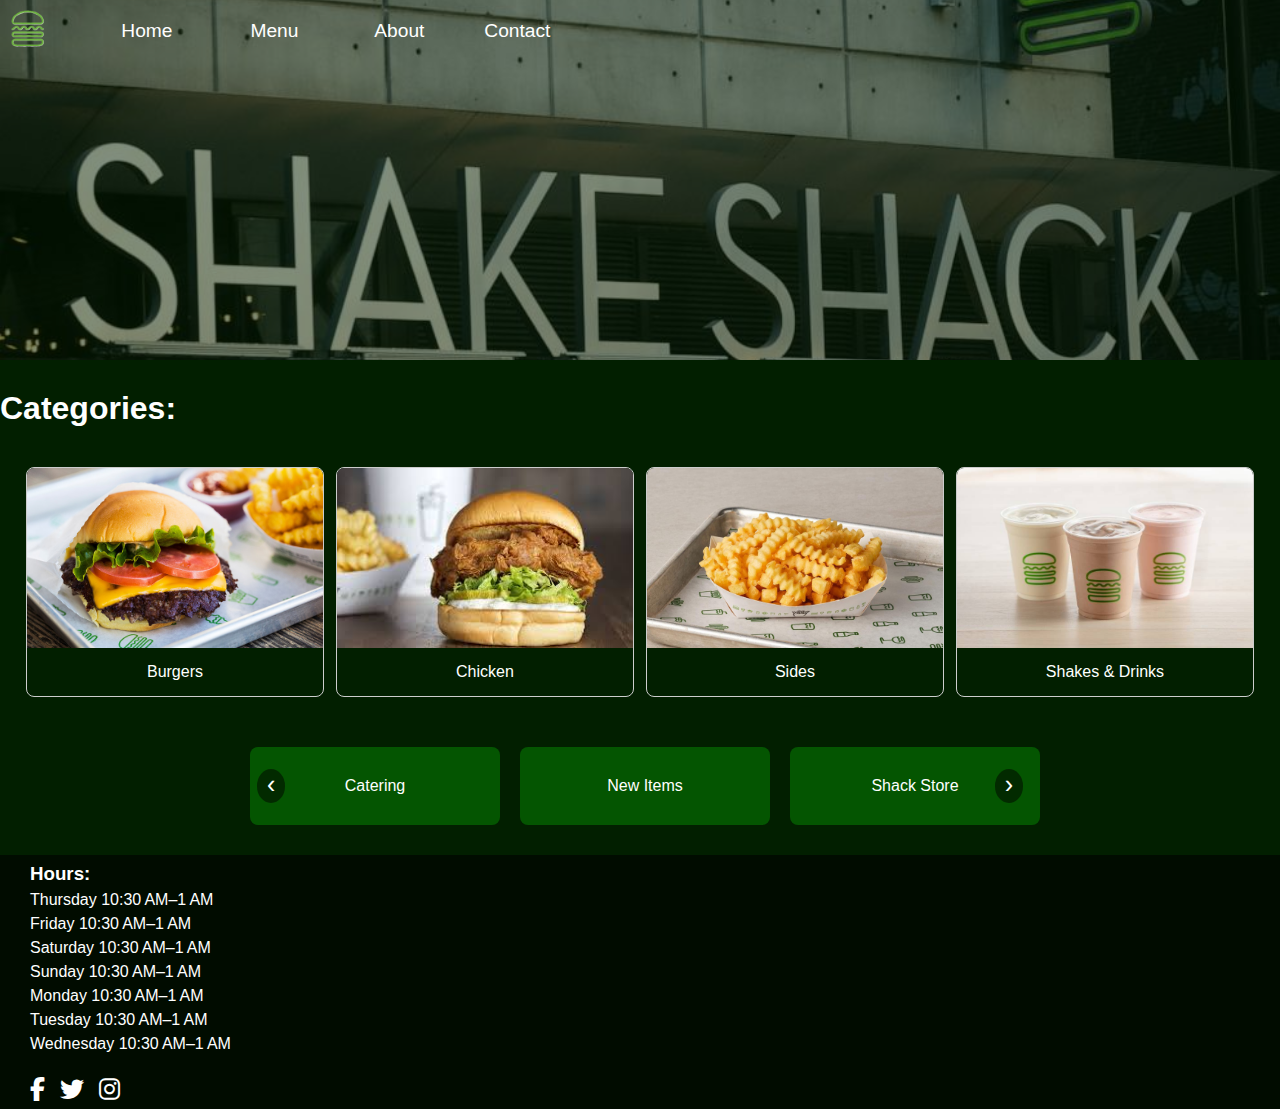
<file: index.html>
<!DOCTYPE html>
<html lang="en">

<head>
    <meta charset="UTF-8">
    <meta name="viewport" content="width=device-width, initial-scale=1.0">
    <meta http-equiv="X-UA-Compatible" content="ie=edge" />
    <title>Document</title>
    <link rel="stylesheet" href="styles.css" />
    <link rel="stylesheet" href="https://cdnjs.cloudflare.com/ajax/libs/font-awesome/6.2.0/css/all.min.css">

</head>

<body>

<!-- 
 **TODO: 
 * Fix Nav bar (hamburger menu for small screen)
 * Fix the scroll 
 * Subheading sizes (same for all)
 
-->

    <div class="navbar">
        <img id="image_bg" src="hw1_images/ss_sign.jpg" alt="restaurant sign">
        <div class="navbar_container">
            <a href="index.html" id="navbar_logo"><img src="hw1_images/logoImage_ss.png" alt="logo image"
                    id="logo_nav"></a>
            <div class="nav_toggle" id="web-menu">
                <span class="bar"></span>

            </div>
            <ul class="nav_menu">
                <li class="navitem"><a href="index.html" class="nav_itemlink" id="homePage">Home</a></li>
                <li class="navitem"><a href="menu.html" class="nav_itemlink" id="menuPage">Menu</a></li>
                <li class="navitem"><a href="about.html" class="nav_itemlink" id="aboutPage">About</a></li>
                <li class="navitem"><a href="contact.html" class="nav_itemlink" id="contactPage">Contact</a></li>

            </ul>
        </div>
    </div>

    <div class="home_screen">
        <h1>Categories: </h1>
    </div>

    <div id="section_item">
        <div class="responsive">
            <div class="gallery">
                <a target="_blank" href="#">
                    <img src="hw1_images/ss_burger.jpg" alt="Cinque Terre">
                </a>
                <div class="desc">Burgers</div>
            </div>
        </div>

        <div class="responsive">
            <div class="gallery">
                <a target="_blank" href="#">
                    <img src="hw1_images/ss_chicken.jpg" alt="Forest">
                </a>
                <div class="desc">Chicken</div>
            </div>
        </div>

        <div class="responsive">
            <div class="gallery">
                <a target="_blank" href="#">
                    <img src="hw1_images/ss_fries.jpg" alt="Northern Lights">
                </a>
                <div class="desc">Sides</div>
            </div>
        </div>

        <div class="responsive">
            <div class="gallery">
                <a target="_blank" href="#">
                    <img src="hw1_images/shake_ss.jpeg" alt="Mountains">
                </a>
                <div class="desc">Shakes & Drinks</div>
            </div>
        </div>


        <div class="clearfix"></div>


    </div>

    <div class="scroll-container">
        <button class="scroll-button" id="scroll-left">
            <p>‹</p>
        </button>
        <div class="scroll-content" id="content-section-scroll">
            <div class="scroll-item">Catering</div>
            <div class="scroll-item">New Items</div>
            <div class="scroll-item">Shack Store</div>
            <div class="scroll-item">Careers</div>


        </div>
        <div class="scroll-button" id="scroll-right">
            <p>›</p>
        </div>
    </div>


    <footer class="f-container">
        <div class="footer-content">
            <div class="footer-text">
                <h3>Hours:</h3>
                <p>Thursday 10:30 AM–1 AM <br>
                    Friday 10:30 AM–1 AM <br>
                    Saturday 10:30 AM–1 AM <br>
                    Sunday 10:30 AM–1 AM <br>
                    Monday 10:30 AM–1 AM <br>
                    Tuesday 10:30 AM–1 AM <br>
                    Wednesday 10:30 AM–1 AM <br>
                </p>
            </div>
            <div class="footer-social">
                <a href="https://facebook.com" target="_blank" aria-label="facebook">
                    <i class="fab fa-facebook-f"></i>
                </a>
                <a href="https://twitter.com" target="_blank" aria-label="twitter">
                    <i class="fab fa-twitter"></i>
                </a>
                <a href="https://instagram.com" target="_blank" aria-label="instagram">
                    <i class="fab fa-instagram"></i>
                </a>
            </div>
        </div>
    </footer>
</body>

</html>
</file>
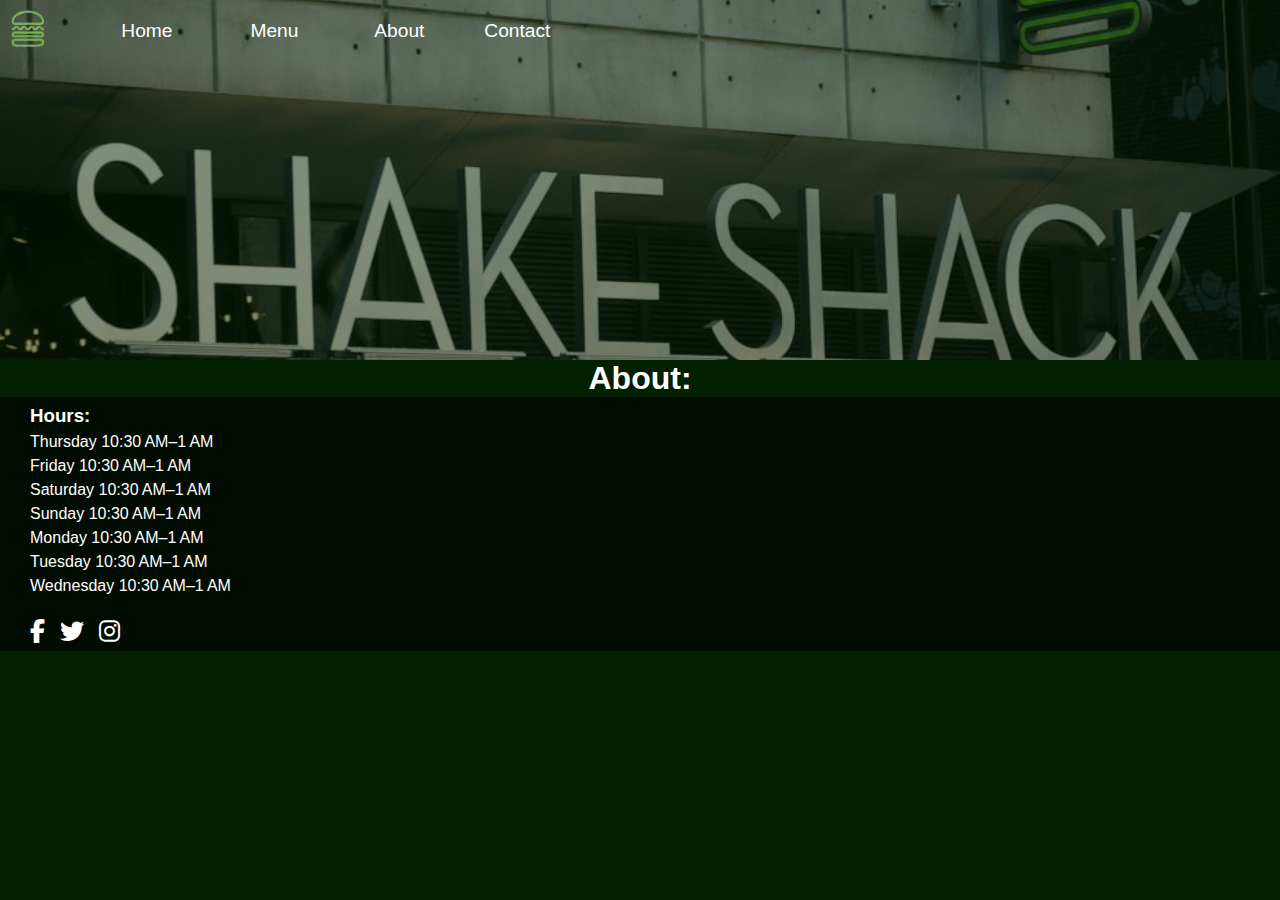
<file: about.html>
<!DOCTYPE html>
<html lang="en">

<head>
    <meta charset="UTF-8">
    <meta name="viewport" content="width=device-width, initial-scale=1.0">
    <meta http-equiv="X-UA-Compatible" content="ie=edge" />
    <title>Document</title>
    <link rel="stylesheet" href="aStyles.css" />
    <link rel="stylesheet" href="https://cdnjs.cloudflare.com/ajax/libs/font-awesome/6.2.0/css/all.min.css">

</head>

<body>

    <div class="navbar">
        <img id="image_bg" src="hw1_images/ss_sign.jpg" alt="restaurant sign">
        <div class="navbar_container">
             <a href="index.html" id="navbar_logo"><img src="hw1_images/logoImage_ss.png" alt="logo image" id="logo_nav"></a>
            <div class="nav_toggle" id="web-menu">
                <span class="bar"></span>

            </div>
            <ul class="nav_menu">
                <li class="navitem"><a href="index.html" class="nav_itemlink" id="homePage">Home</a></li>
                <li class="navitem"><a href="menu.html" class="nav_itemlink" id="menuPage">Menu</a></li>
                <li class="navitem"><a href="about.html" class="nav_itemlink" id="aboutPage">About</a></li>
                <li class="navitem"><a href="contact.html" class="nav_itemlink" id="contactPage">Contact</a></li>


            </ul>
        </div>
    </div>

    <div class="home_screen">
        <h1>About: </h1>
        


    </div>






    <footer class="f-container">
        <div class="footer-content">
            <div class="footer-text">
                <h3>Hours:</h3>
                <p>Thursday 10:30 AM–1 AM <br>
                    Friday 10:30 AM–1 AM <br>
                    Saturday 10:30 AM–1 AM <br>
                    Sunday 10:30 AM–1 AM <br>
                    Monday 10:30 AM–1 AM <br>
                    Tuesday 10:30 AM–1 AM <br>
                    Wednesday 10:30 AM–1 AM <br>
                </p>
            </div>
            <div class="footer-social">
                <a href="https://facebook.com" target="_blank" aria-label="facebook">
                    <i class="fab fa-facebook-f"></i>
                </a>
                <a href="https://twitter.com" target="_blank" aria-label="twitter">
                    <i class="fab fa-twitter"></i>
                </a>
                <a href="https://instagram.com" target="_blank" aria-label="instagram">
                    <i class="fab fa-instagram"></i>
                </a>
            </div>
        </div>
    </footer>
</body>

</html>
</file>
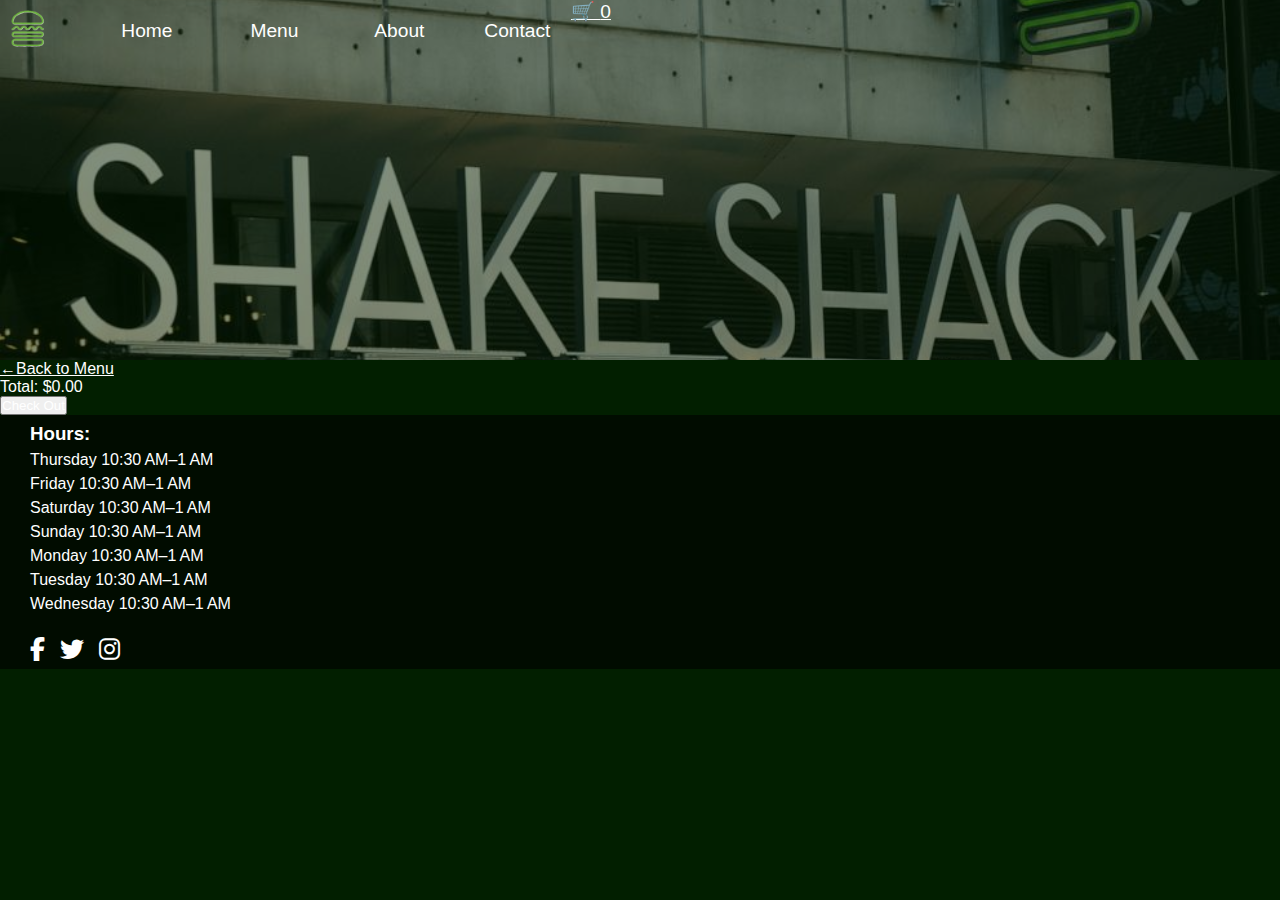
<file: cart.html>
<!DOCTYPE html>
<html lang="en">

<head>
    <meta charset="UTF-8">
    <meta name="viewport" content="width=device-width, initial-scale=1.0">
    <meta http-equiv="X-UA-Compatible" content="ie=edge" />
    <title>Document</title>
    <link rel="stylesheet" href="mStyles.css" />
    <link rel="stylesheet" href="https://cdnjs.cloudflare.com/ajax/libs/font-awesome/6.2.0/css/all.min.css">

</head>

<body>


    <div class="navbar">
        <img id="image_bg" src="hw1_images/ss_sign.jpg" alt="restaurant sign">
        <div class="header">
            <div class="navbar_container">
                <a href="index.html" id="navbar_logo"><img src="hw1_images/logoImage_ss.png" alt="logo image"
                        id="logo_nav"></a>
                <div class="nav_toggle" id="web-menu">
                    <span class="bar"></span>

                </div>
                <ul class="nav_menu">
                    <li class="navitem"><a href="index.html" class="nav_itemlink" id="homePage">Home</a></li>
                    <li class="navitem"><a href="menu.html" class="nav_itemlink" id="menuPage">Menu</a></li>
                    <li class="navitem"><a href="about.html" class="nav_itemlink" id="aboutPage">About</a></li>
                    <li class="navitem"><a href="contact.html" class="nav_itemlink" id="contactPage">Contact</a></li>
                </ul>

                <a href="cart.html" class="cart-icon">🛒 <span id="cart-count">0</span></a>

            </div>

        </div>
    </div>

    <a href="menu.html">←Back to Menu</a>

    <div class="cart-container">
        <div class="cart-items">

        </div>

        <div id="cart-summary">

            <p>Total: $<span id="cart-total">0.00</span> </p>
            <button id="check-out">Check Out</button>

        </div>
    </div>



    <script src="jMenu.js"></script>
</body>
<footer class="f-container">
    <div class="footer-content">
        <div class="footer-text">
            <h3>Hours:</h3>
            <p>Thursday 10:30 AM–1 AM <br>
                Friday 10:30 AM–1 AM <br>
                Saturday 10:30 AM–1 AM <br>
                Sunday 10:30 AM–1 AM <br>
                Monday 10:30 AM–1 AM <br>
                Tuesday 10:30 AM–1 AM <br>
                Wednesday 10:30 AM–1 AM <br>
            </p>
        </div>
        <div class="footer-social">
            <a href="https://facebook.com" target="_blank" aria-label="facebook">
                <i class="fab fa-facebook-f"></i>
            </a>
            <a href="https://twitter.com" target="_blank" aria-label="twitter">
                <i class="fab fa-twitter"></i>
            </a>
            <a href="https://instagram.com" target="_blank" aria-label="instagram">
                <i class="fab fa-instagram"></i>
            </a>
        </div>
    </div>
</footer>

</html>
</file>
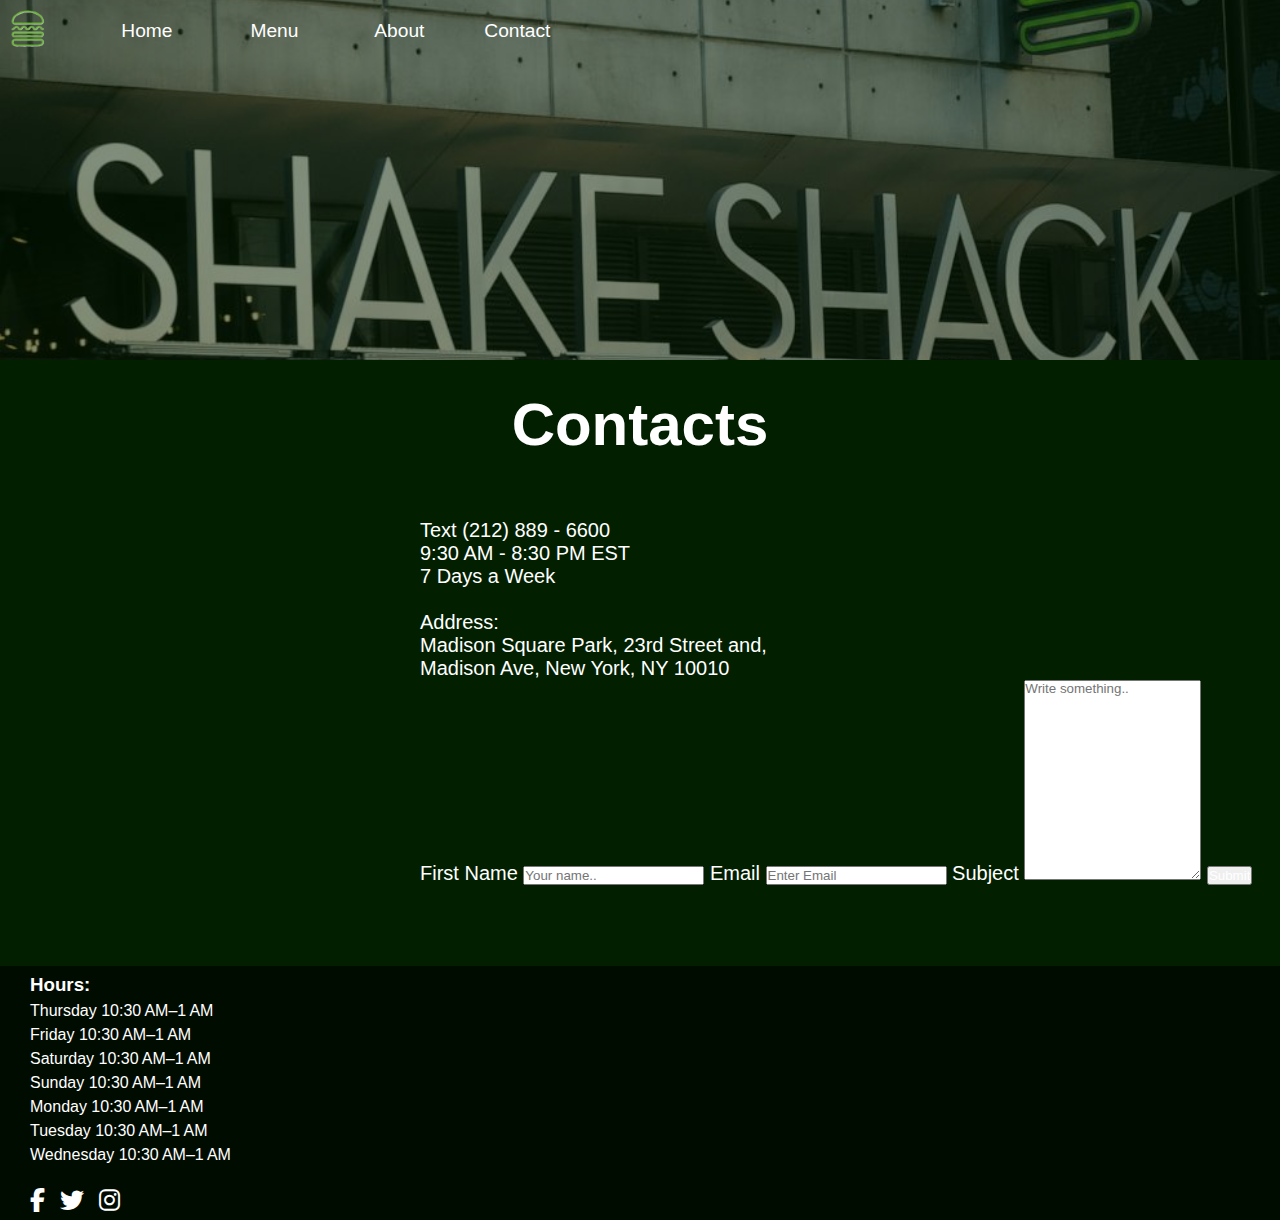
<file: contact.html>
<!DOCTYPE html>
<html lang="en">

<head>
    <meta charset="UTF-8">
    <meta name="viewport" content="width=device-width, initial-scale=1.0">
    <meta http-equiv="X-UA-Compatible" content="ie=edge" />
    <title>Document</title>
    <link rel="stylesheet" href="cStyles.css" />
    <link rel="stylesheet" href="https://cdnjs.cloudflare.com/ajax/libs/font-awesome/6.2.0/css/all.min.css">

</head>

<body>
    <div class="navbar">
        <img id="image_bg" src="hw1_images/ss_sign.jpg" alt="restaurant sign">
        <div class="navbar_container">
            <a href="index.html" id="navbar_logo"><img src="hw1_images/logoImage_ss.png" alt="logo image"
                    id="logo_nav"></a>
            <div class="nav_toggle" id="web-menu">
                <span class="bar"></span>

            </div>
            <ul class="nav_menu">
                <li class="navitem"><a href="index.html" class="nav_itemlink" id="homePage">Home</a></li>
                <li class="navitem"><a href="menu.html" class="nav_itemlink" id="menuPage">Menu</a></li>
                <li class="navitem"><a href="about.html" class="nav_itemlink" id="aboutPage">About</a></li>
                <li class="navitem"><a href="contact.html" class="nav_itemlink" id="contactPage">Contact</a></li>

            </ul>
        </div>
    </div>

    <div class="home_screen">
        <h1>Contacts </h1>
    </div>

    <div class="map-info">
        <div class="map-container">
            <iframe
                src="https://www.google.com/maps/embed?pb=!1m18!1m12!1m3!1d24183.457279510258!2d-74.01395903605898!3d40.74151825840537!2m3!1f0!2f0!3f0!3m2!1i1024!2i768!4f13.1!3m3!1m2!1s0x89c258bc949d58cf%3A0x84ac8a2dc2535dc2!2sShake%20Shack%20Madison%20Square%20Park!5e0!3m2!1sen!2sus!4v1759469560224!5m2!1sen!2sus"
                width="400" height="300" style="border:0;" allowfullscreen="" loading="lazy"
                referrerpolicy="no-referrer-when-downgrade"></iframe>

        </div>

        <div class="info_c">
            <p>
                Text (212) 889 - 6600 <br>
                9:30 AM - 8:30 PM EST <br>
                7 Days a Week <br>
            </p>
            <br>
            <p>
                Address: <br>
                Madison Square Park, 23rd Street and,<br>
                Madison Ave, New York, NY 10010 <br>
            </p>

            <div class="container">
                <form action="action_page.php">

                    <label for="fname">First Name</label>
                    <input type="text" id="fname" name="firstname" placeholder="Your name..">

                    <label for="email">Email</label>
                    <input type="text" placeholder="Enter Email" name="email" required>


                    <label for="subject">Subject</label>
                    <textarea id="subject" name="subject" placeholder="Write something.."
                        style="height:200px"></textarea>

                    <input type="submit" value="Submit">

                </form>
            </div>


        </div>
    </div>







    <footer class="f-container">
        <div class="footer-content">
            <div class="footer-text">
                <h3>Hours:</h3>
                <p>Thursday 10:30 AM–1 AM <br>
                    Friday 10:30 AM–1 AM <br>
                    Saturday 10:30 AM–1 AM <br>
                    Sunday 10:30 AM–1 AM <br>
                    Monday 10:30 AM–1 AM <br>
                    Tuesday 10:30 AM–1 AM <br>
                    Wednesday 10:30 AM–1 AM <br>
                </p>
            </div>
            <div class="footer-social">
                <a href="https://facebook.com" target="_blank" aria-label="facebook">
                    <i class="fab fa-facebook-f"></i>
                </a>
                <a href="https://twitter.com" target="_blank" aria-label="twitter">
                    <i class="fab fa-twitter"></i>
                </a>
                <a href="https://instagram.com" target="_blank" aria-label="instagram">
                    <i class="fab fa-instagram"></i>
                </a>
            </div>
        </div>
    </footer>
</body>

</html>
</file>
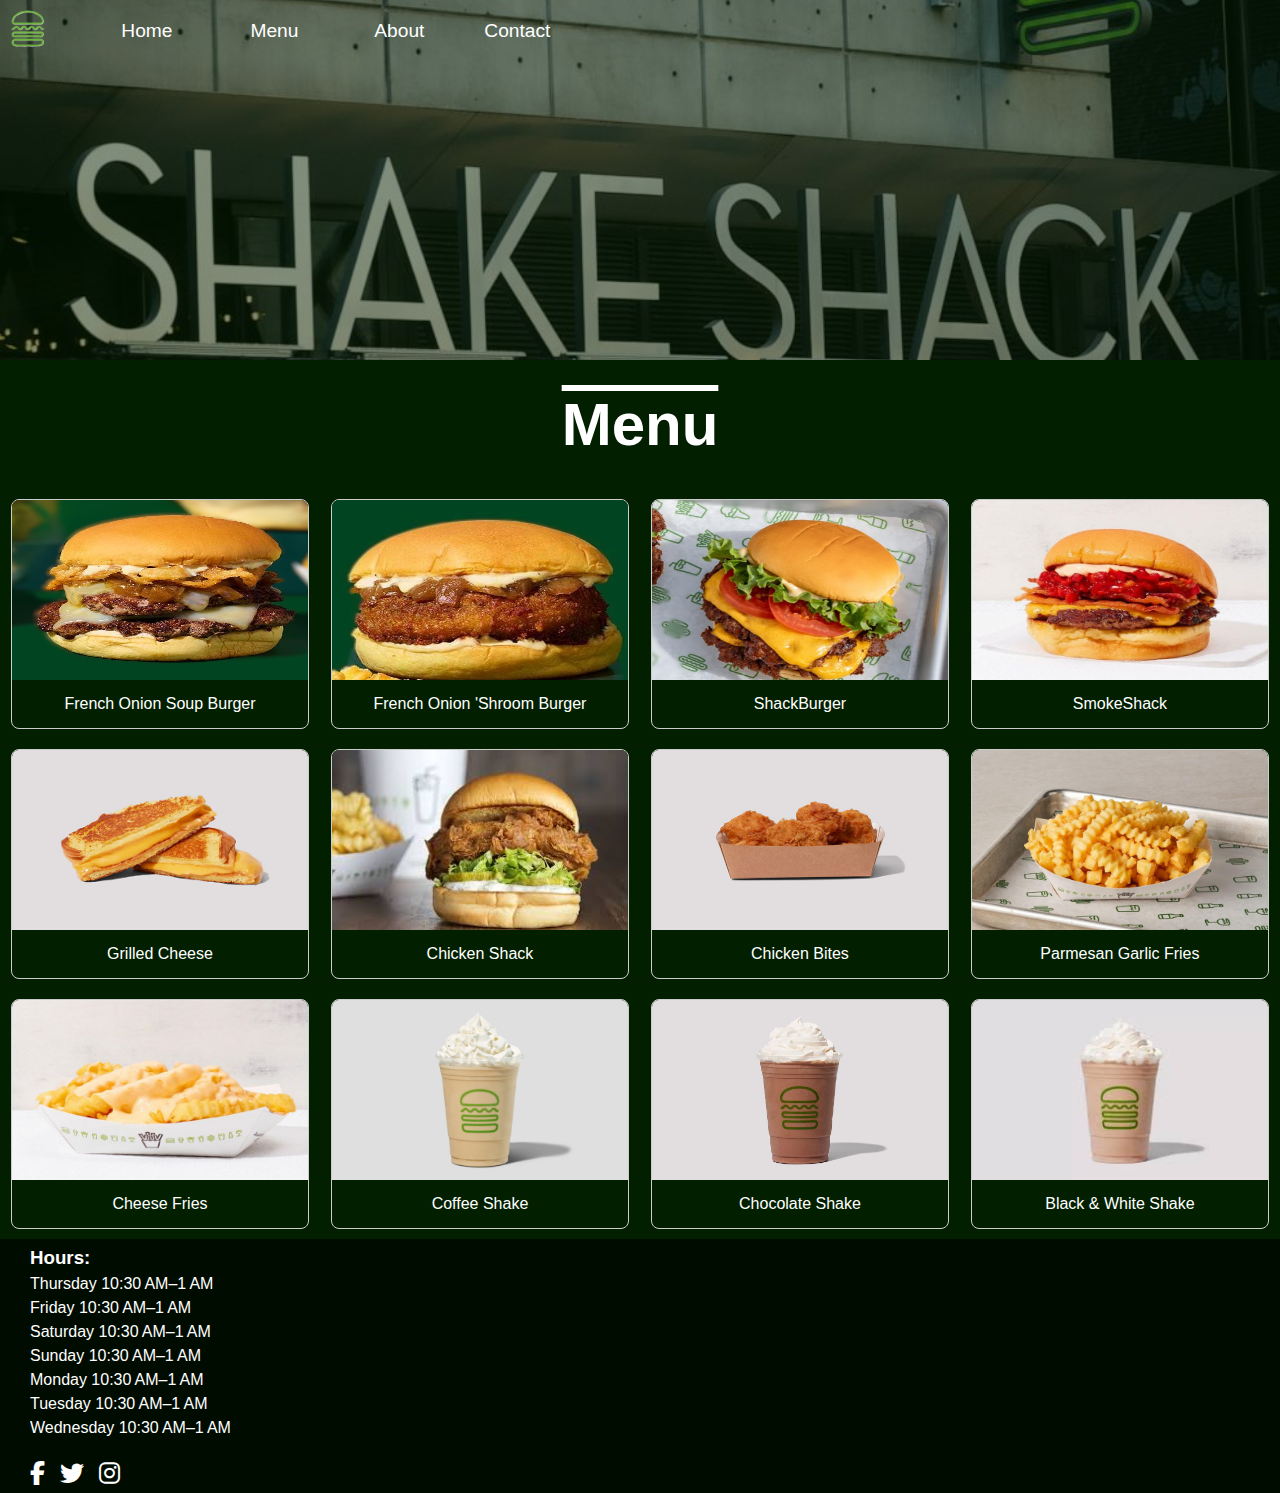
<file: menu.html>
<!DOCTYPE html>
<html lang="en">

<head>
    <meta charset="UTF-8">
    <meta name="viewport" content="width=device-width, initial-scale=1.0">
    <meta http-equiv="X-UA-Compatible" content="ie=edge" />
    <title>Document</title>
    <link rel="stylesheet" href="mStyles.css" />
    <link rel="stylesheet" href="https://cdnjs.cloudflare.com/ajax/libs/font-awesome/6.2.0/css/all.min.css">

</head>

<body>

    <div class="navbar">
        <img id="image_bg" src="hw1_images/ss_sign.jpg" alt="restaurant sign">
        <div class="navbar_container">
            <a href="index.html" id="navbar_logo"><img src="hw1_images/logoImage_ss.png" alt="logo image"
                    id="logo_nav"></a>
            <div class="nav_toggle" id="web-menu">
                <span class="bar"></span>

            </div>
            <ul class="nav_menu">
                <li class="navitem"><a href="index.html" class="nav_itemlink" id="homePage">Home</a></li>
                <li class="navitem"><a href="menu.html" class="nav_itemlink" id="menuPage">Menu</a></li>
                <li class="navitem"><a href="about.html" class="nav_itemlink" id="aboutPage">About</a></li>
                <li class="navitem"><a href="contact.html" class="nav_itemlink" id="contactPage">Contact</a></li>

            </ul>
        </div>
    </div>

    <div class="home_screen">
        <h1>Menu </h1>
    </div>

    <div class="section_item">
        <div class="responsive">
            <div class="gallery">
                <a target="_blank" href="hw1_images/french_onion-one.jpeg">
                    <img src="hw1_images/french_onion-one.jpeg" alt="Cinque Terre">
                </a>
                <div class="desc">French Onion Soup Burger</div>
            </div>
        </div>

        <div class="responsive">
            <div class="gallery">
                <a target="_blank" href="hw1_images/french_onion-mushroom.jpeg">
                    <img src="hw1_images/french_onion-mushroom.jpeg" alt="Forest">
                </a>
                <div class="desc">French Onion 'Shroom Burger</div>
            </div>
        </div>

        <div class="responsive">
            <div class="gallery">
                <a target="_blank" href="hw1_images/shack_ss.jpg">
                    <img src="hw1_images/shack_ss.jpg" alt="Northern Lights">
                </a>
                <div class="desc">ShackBurger</div>
            </div>
        </div>

        <div class="responsive">
            <div class="gallery">
                <a target="_blank" href="hw1_images/smokeshack-burger.jpg">
                    <img src="hw1_images/smokeshack-burger.jpg" alt="Mountains">
                </a>
                <div class="desc">SmokeShack</div>
            </div>
        </div>

        <div class="clearfix"></div>

        <div class="responsive">
            <div class="gallery">
                <a target="_blank" href="hw1_images/Grilled-Cheese_ss.jpg">
                    <img src="hw1_images/Grilled-Cheese_ss.jpg" alt="Cinque Terre">
                </a>
                <div class="desc">Grilled Cheese</div>
            </div>
        </div>

        <div class="responsive">
            <div class="gallery">
                <a target="_blank" href="hw1_images/ss_chicken.jpg">
                    <img src="hw1_images/ss_chicken.jpg" alt="Forest">
                </a>
                <div class="desc">Chicken Shack</div>
            </div>
        </div>

        <div class="responsive">
            <div class="gallery">
                <a target="_blank" href="hw1_images/Chicken-Bites.jpg">
                    <img src="hw1_images/Chicken-Bites.jpg" alt="Northern Lights">
                </a>
                <div class="desc">Chicken Bites</div>
            </div>
        </div>

        <div class="responsive">
            <div class="gallery">
                <a target="_blank" href="hw1_images/ss_fries.jpg">
                    <img src="hw1_images/ss_fries.jpg" alt="Mountains">
                </a>
                <div class="desc">Parmesan Garlic Fries</div>
            </div>
        </div>

        <div class="clearfix"></div>

        <div class="responsive">
            <div class="gallery">
                <a target="_blank" href="hw1_images/My_Cheese-Fries.jpg">
                    <img src="hw1_images/My_Cheese-Fries.jpg" alt="Cinque Terre">
                </a>
                <div class="desc">Cheese Fries</div>
            </div>
        </div>

        <div class="responsive">
            <div class="gallery">
                <a target="_blank" href="hw1_images/coffee-milkshake.jpg">
                    <img src="hw1_images/coffee-milkshake.jpg" alt="Forest">
                </a>
                <div class="desc">Coffee Shake</div>
            </div>
        </div>

        <div class="responsive">
            <div class="gallery">
                <a target="_blank" href="hw1_images/Shakes-Chocolate.jpeg">
                    <img src="hw1_images/Shakes-Chocolate.jpeg" alt="Northern Lights">
                </a>
                <div class="desc">Chocolate Shake</div>
            </div>
        </div>

        <div class="responsive">
            <div class="gallery">
                <a target="_blank" href="hw1_images/bw_shake.jpg">
                    <img src="hw1_images/bw_shake.jpg" alt="Mountains">
                </a>
                <div class="desc">Black & White Shake</div>
            </div>
        </div>

        <div class="clearfix"></div>
    </div>



    <footer class="f-container">
        <div class="footer-content">
            <div class="footer-text">
                <h3>Hours:</h3>
                <p>Thursday 10:30 AM–1 AM <br>
                    Friday 10:30 AM–1 AM <br>
                    Saturday 10:30 AM–1 AM <br>
                    Sunday 10:30 AM–1 AM <br>
                    Monday 10:30 AM–1 AM <br>
                    Tuesday 10:30 AM–1 AM <br>
                    Wednesday 10:30 AM–1 AM <br>
                </p>
            </div>
            <div class="footer-social">
                <a href="https://facebook.com" target="_blank" aria-label="facebook">
                    <i class="fab fa-facebook-f"></i>
                </a>
                <a href="https://twitter.com" target="_blank" aria-label="twitter">
                    <i class="fab fa-twitter"></i>
                </a>
                <a href="https://instagram.com" target="_blank" aria-label="instagram">
                    <i class="fab fa-instagram"></i>
                </a>
            </div>
        </div>
    </footer>
</body>

</html>
</file>
<file: styles.css>
* {
    box-sizing: border-box;
    margin: 0;
    padding: 0;
    font-family: 'Franklin Gothic Medium', 'Arial Narrow', Arial, sans-serif;
    scroll-behavior: smooth;
    color: #fff;

}

body {
    background-color: rgb(2, 31, 0);

}



.navbar {
    display: flex;
    height: 360px;
    overflow: hidden;
    align-items: center;
    font-size: 1.2rem;
    position: relative;
    background-color: transparent;
    width: 100%;

}

#image_bg {
    position: relative;
    max-width: 1500px;
    width: 100%;
    height: 100%;
    object-fit: cover;
    object-position: center;
    opacity: 0.5;
    display: block;
    top: 0;
    left: 0;
    z-index: 1;
}


.navbar_container {
    display: flex;
    position: absolute;
    justify-content: left;
    align-items: start;
    top: 0;
    left: 0;
    right: 0;
    margin: 0 auto;
    padding: 0;
    gap: 0.5px;
    z-index: 2;
    min-width: 100%;
    background-color: transparent;

}

#navbar_logo {
    height: 40px;
    width: auto;
    display: flex;
    align-items: start;
    margin-top: 10px;
    margin-left: 10px;
    margin-right: 0px;
    cursor: pointer;
    text-decoration: none;


}

#logo_nav {
    width: auto;
    max-height: 40px;

}

.nav_menu {
    padding-top: 0;
    margin-top: 20px;
    margin-right: 20px;
    display: flex;
    align-items: end;
    list-style: none;
    gap: 1px;

}

.navbar_item {
    height: 80px;

}

.nav_itemlink {
    color: #fff;
    text-decoration: none;
    display: flex;
    align-items: baseline;
    justify-content: end;
    width: 125px;
    height: 100%;
}

.nav_itemlink:hover {
    color: rgb(84, 164, 50);
}

/* Footer */

.f-container {
    background-color: rgb(1, 12, 0);
    color: #fff;
    padding: 0px 10px;
}


.footer-content {
    display: flex;
    flex-direction: column;
    align-items: left;
    text-align: left;
    padding: 5px 20px;

}

.footer-text {
    margin-bottom: 20px;
    line-height: 1.5
}

.footer-social {
    display: flex;
    gap: 15px;

}

.footer-social a {
    color: #fff;
    font-size: 1.5rem;
}

.footer-social a:hover {
    color: rgb(84, 164, 50);
}

/* category section */

.home_screen {
    padding-top: 30px;
    padding-bottom: 20px;
}

#section_item {
    gap: 10px;
    padding: 20px;

}

div.gallery {
    border: 1px solid #ccc;
    position: relative;
    overflow: hidden;
    border-radius: 8px;
    display: flex;
    flex-direction: column;

}

div.gallery:hover {
    border: 1px solid #777777db;
}

div.gallery img {
    display: block;
    max-width: 100%;
    min-width: 100%;
    height: 180px;
    min-height: 20px;
    margin: auto;

}

div.desc {
    padding: 15px;
    text-align: center;
}

* {
    box-sizing:border-box;
}

.responsive {
    padding: 0 6px;
    float: left;
    width: 24.99999%;
    display: block;
    max-width: 100%;
    
    min-width: 10%;
    margin: auto;

}

.cart-icon{
    margin: 10px;
    display:flex;
    text-decoration: none;
    font-size: 1.5rem;
    position: relative;

}


@media only screen and (max-width: 700px) {
    .responsive {
        width: 49.99999%;
        margin: 6px 0;
    }
}

@media only screen and (max-width: 500px) {
    .responsive {
        width: 100%;
    }
}

.clearfix:after {
    content: "";
    display: table;
    clear: both;
}

.scroll-container {
    position: relative;
    width: 100%;
    max-width: 800px;
    margin: 20px auto;
    overflow: hidden;
}

.scroll-content {
    display: flex;
    overflow-x: scroll;
    -webkit-overflow-scrolling: touch;
    scroll-behavior: smooth;
    gap: 20px;
    padding: 10px;
    scrollbar-width: none;
    -ms-overflow-style: none;
}

.scroll-content:-webkit-scrollbar {
    display: none;
}

.scroll-item {
    min-width: 250px;
    flex-shrink: 0;
    background-color: #045d01e2;
    padding: 30px;
    border-radius: 8px;
    text-align: center;

}

.scroll-button {
    display: grid;
    position: absolute;
    top: 50%;
    transform: translateY(-50%);
    background-color: rgba(0, 0, 0, 0.5);
    color: rgb(249, 247, 247);
    border: none;
    padding: 1px 10px;
    margin: 0px 7px;
    cursor: pointer;
    z-index: 10;
    font-size: 1.4rem;
    border-radius: 50%;
    transition: background-color 0.3s;
}

.scroll-button p {
    padding-bottom: 3px;
    font-size: 25px;
}

.scroll-button:hover {
    background-color: rgba(0, 0, 0, 0.8);
}

#scroll-left {
    left: 10px;
}

#scroll-right {
    right: 10px;
}



@media screen and (max-width: 568px){
    .navbar_container{
        display: flex;
        flex-direction: column;



    }
    .nav_menu{
      display: flex;
      flex-direction:column;
      justify-content:left;
      margin: 0;
      padding-left: 0%;

      

    }
    .nav_itemlink{
        display: flex;
        justify-content:start;
        margin: 10px;
    }

}
</file>
<file: aStyles.css>
*{
    box-sizing: border-box;
    margin: 0;
    padding: 0;
    font-family:'Franklin Gothic Medium', 'Arial Narrow', Arial, sans-serif;
    scroll-behavior: smooth;
    color: #fff;
    
}
body{
    background-color: rgb(2, 31, 0);
    
}



.navbar{
    display: flex;
    height: 360px;
    overflow: hidden;
    align-items: center;
    font-size: 1.2rem;
    position: relative;
    background-color: transparent;
    width: 100%;
   
}

#image_bg{
    position: absolute;
    max-width: 1500px;
    width: 100%;
    height: 100%;
    object-fit: cover;
    object-position: center;
    opacity: 0.5;
    display: block;
    top: 0;
    left: 0;
    z-index: 1;
}


.navbar_container{
    display: flex;
    position: absolute;
    justify-content:left;
    align-items: start;
    top: 0;
    left: 0;
    right: 0;
    margin: 0 auto;
    padding: 0;
    gap: 0.5px;
    z-index: 2;
    min-width: 100%;
    background-color: transparent;

}

#navbar_logo{
    height: 170px;
    width: auto;
    display: flex;
    align-items: start;
    margin-top: 10px;
    margin-left: 10px;
    margin-right: 0px;
    cursor: pointer;
    text-decoration: none;  
    

}

#logo_nav{
    width: auto;
    max-height: 40px;
    
}

.nav_menu{
    padding-top: 0;
    margin-top: 20px;
    margin-right: 20px;
    display: flex;
    align-items: end;
    list-style: none;
    gap: 1px;

}

.navbar_item{
    height: 80px;

}

.nav_itemlink{
    color: #fff;
    text-decoration: none;
    display: flex;
    align-items:baseline;
    justify-content: end;
    width: 125px;
    height: 100%;
}

.nav_itemlink:hover{
    color: rgb(84, 164, 50);
}



.f-container{
    background-color: rgb(1, 12, 0);
    color: #fff;
    padding: 0px 10px;
}

.footer-content{
    display: flex;
    flex-direction: column;
    align-items: left;
    text-align: left;
    padding: 5px 20px;

}

.footer-text{
    margin-bottom: 20px;
    line-height: 1.5

}

.footer-social{
    display: flex;
    gap: 15px;
    
}

.footer-social a{
    color: #fff;
    font-size: 1.5rem;
}

.footer-social a:hover{
    color: rgb(84, 164, 50);
}

.home_screen{
    text-align: center;
    
}





/* @media screen and (min-width: 768px){
    .navbar{

    }

} */
</file>
<file: mStyles.css>
*{
    box-sizing: border-box;
    margin: 0;
    padding: 0;
    font-family:'Franklin Gothic Medium', 'Arial Narrow', Arial, sans-serif;
    scroll-behavior: smooth;
    color: #fff;
    
}
body{
    background-color: rgb(2, 31, 0);
    
}



.navbar{
    display: flex;
    height: 360px;
    overflow: hidden;
    align-items: center;
    font-size: 1.2rem;
    position: relative;
    background-color: transparent;
    width: 100%;
   
}

#image_bg{
    position: absolute;
    max-width: 1500px;
    width: 100%;
    height: 100%;
    object-fit: cover;
    object-position: center;
    opacity: 0.5;
    display: block;
    top: 0;
    left: 0;
    z-index: 1;
}


.navbar_container{
    display: flex;
    position: absolute;
    justify-content:left;
    align-items: start;
    top: 0;
    left: 0;
    right: 0;
    margin: 0 auto;
    padding: 0;
    gap: 0.5px;
    z-index: 2;
    min-width: 100%;
    background-color: transparent;

}

#navbar_logo{
    height: 40px;
    width: auto;
    display: flex;
    align-items: start;
    margin-top: 10px;
    margin-left: 10px;
    margin-right: 0px;
    cursor: pointer;
    text-decoration: none;  
    

}

#logo_nav{
    width: auto;
    max-height: 40px;
    
}

.nav_menu{
    padding-top: 0;
    margin-top: 20px;
    margin-right: 20px;
    display: flex;
    align-items: end;
    list-style: none;
    gap: 1px;

}

.navbar_item{
    height: 80px;

}

.nav_itemlink{
    color: #fff;
    text-decoration: none;
    display: flex;
    align-items:baseline;
    justify-content: end;
    width: 125px;
    height: 100%;
}

.nav_itemlink:hover{
    color: rgb(84, 164, 50);
}

/* Footer */

.f-container{
    background-color: rgb(1, 12, 0);
    color: #fff;
    padding: 0px 10px;
}

.footer-content{
    display: flex;
    flex-direction: column;
    align-items: left;
    text-align: left;
    padding: 5px 20px;

}

.footer-text{
    margin-bottom: 20px;
    line-height: 1.5

}

.footer-social{
    display: flex;
    gap: 15px;
    
}

.footer-social a{
    color: #fff;
    font-size: 1.5rem;
}

.footer-social a:hover{
    color: rgb(84, 164, 50);
}

/* Menu */

.home_screen{
    text-align: center;
    padding-bottom: 30px;
    padding-top: 30px;
    font-size: 30px;
    text-decoration: underline;
    text-decoration: overline;
}


div.gallery {
    border: 1px solid #ccc;
    position: relative;
    overflow: hidden;
    border-radius: 8px;
    display: flex;
    flex-direction: column;
    margin: 10px 5px;

}

div.gallery:hover {
    border: 1px solid #777777db;
}

div.gallery img {
    display: block;
    max-width: 100%;
    min-width: 100%;
    height: 180px;
    min-height: 20px;
    margin: auto;

}

div.desc {
    padding: 15px;
    text-align: center;
}

* {
  box-sizing: border-box;
}

.responsive {
  padding: 0 6px;
  float: left;
  width: 24.99999%;
}

@media only screen and (max-width: 700px) {
  .responsive {
    width: 49.99999%;
    margin: 6px 0;
  }
}

@media only screen and (max-width: 500px) {
  .responsive {
    width: 100%;
  }
}

.clearfix:after {
  content: "";
  display: table;
  clear: both;
}


@media screen and (max-width: 568px){
    .navbar_container{
        display: flex;
        flex-direction: column;



    }
    .nav_menu{
      display: flex;
      flex-direction:column;
      justify-content:left;
      margin: 0;
      padding-left: 0%;

      

    }
    .nav_itemlink{
        display: flex;
        justify-content:start;
        margin: 10px;
    }

}
</file>
<file: cStyles.css>
*{
    box-sizing: border-box;
    margin: 0;
    padding: 0;
    font-family:'Franklin Gothic Medium', 'Arial Narrow', Arial, sans-serif;
    scroll-behavior: smooth;
    color: #fff;
    
}
body{
    background-color: rgb(2, 31, 0);
    
}



.navbar{
    display: flex;
    height: 360px;
    overflow: hidden;
    align-items: center;
    font-size: 1.2rem;
    position: relative;
    background-color: transparent;
    width: 100%;
   
}

#image_bg{
    position: absolute;
    max-width: 1500px;
    width: 100%;
    height: 100%;
    object-fit: cover;
    object-position: center;
    opacity: 0.5;
    display: block;
    top: 0;
    left: 0;
    z-index: 1;
}


.navbar_container{
    display: flex;
    position: absolute;
    justify-content:left;
    align-items: start;
    top: 0;
    left: 0;
    right: 0;
    margin: 0 auto;
    padding: 0;
    gap: 0.5px;
    z-index: 2;
    min-width: 100%;
    background-color: transparent;

}

#navbar_logo{
    height: 40px;
    width: auto;
    display: flex;
    align-items: start;
    margin-top: 10px;
    margin-left: 10px;
    margin-right: 0px;
    cursor: pointer;
    text-decoration: none;  
    

}

#logo_nav{
    width: auto;
    max-height: 40px;
    
}

.nav_menu{
    padding-top: 0;
    margin-top: 20px;
    margin-right: 20px;
    display: flex;
    align-items: end;
    list-style: none;
    gap: 1px;

}

.navbar_item{
    height: 80px;

}

.nav_itemlink{
    color: #fff;
    text-decoration: none;
    display: flex;
    align-items:baseline;
    justify-content: end;
    width: 125px;
    height: 100%;
}

.nav_itemlink:hover{
    color: rgb(84, 164, 50);
}



.f-container{
    background-color: rgb(1, 12, 0);
    color: #fff;
    padding: 0px 10px;
}

.footer-content{
    display: flex;
    flex-direction: column;
    align-items: left;
    text-align: left;
    padding: 5px 20px;

}

.footer-text{
    margin-bottom: 20px;
    line-height: 1.5

}

.footer-social{
    display: flex;
    gap: 15px;
    
}

.footer-social a{
    color: #fff;
    font-size: 1.5rem;
}

.footer-social a:hover{
    color: rgb(84, 164, 50);
}

/* Contact info */

.home_screen{
    text-align: center;
    padding-bottom: 30px;
    padding-top: 30px;
    font-size: 30px;
    
}

.map-info{
    display: flex;
    flex-direction: row;
    gap: 20px;
    padding-bottom: 40px;
    justify-items: center;

}

.map-container{
    padding-bottom: 30.25%;
    padding-top: 50px;
    position: relative;
    align-items: center;
    flex: 1;
    max-width: 400px;
    max-height: 200px;
    
    
}

.map-container iframe{
    left: 0;
    top: 0;
    height: 100%;
    width: 100%;
    position: absolute;
    
   
}

.info_c{
    flex: 1;
    font-size: 20px;
    padding-top: 30px;
    padding-bottom: 30px;
    
}

@media screen and (max-width: 568px){
    .navbar_container{
        display: flex;
        flex-direction: column;



    }
    .nav_menu{
      display: flex;
      flex-direction:column;
      justify-content:left;
      margin: 0;
      padding-left: 0%;

      

    }
    .nav_itemlink{
        display: flex;
        justify-content:start;
        margin: 10px;
    }

} 


@media screen and (max-width: 508px){
    .map-info{
        flex-direction: column;
        gap: 10px;
    }

}
</file>
